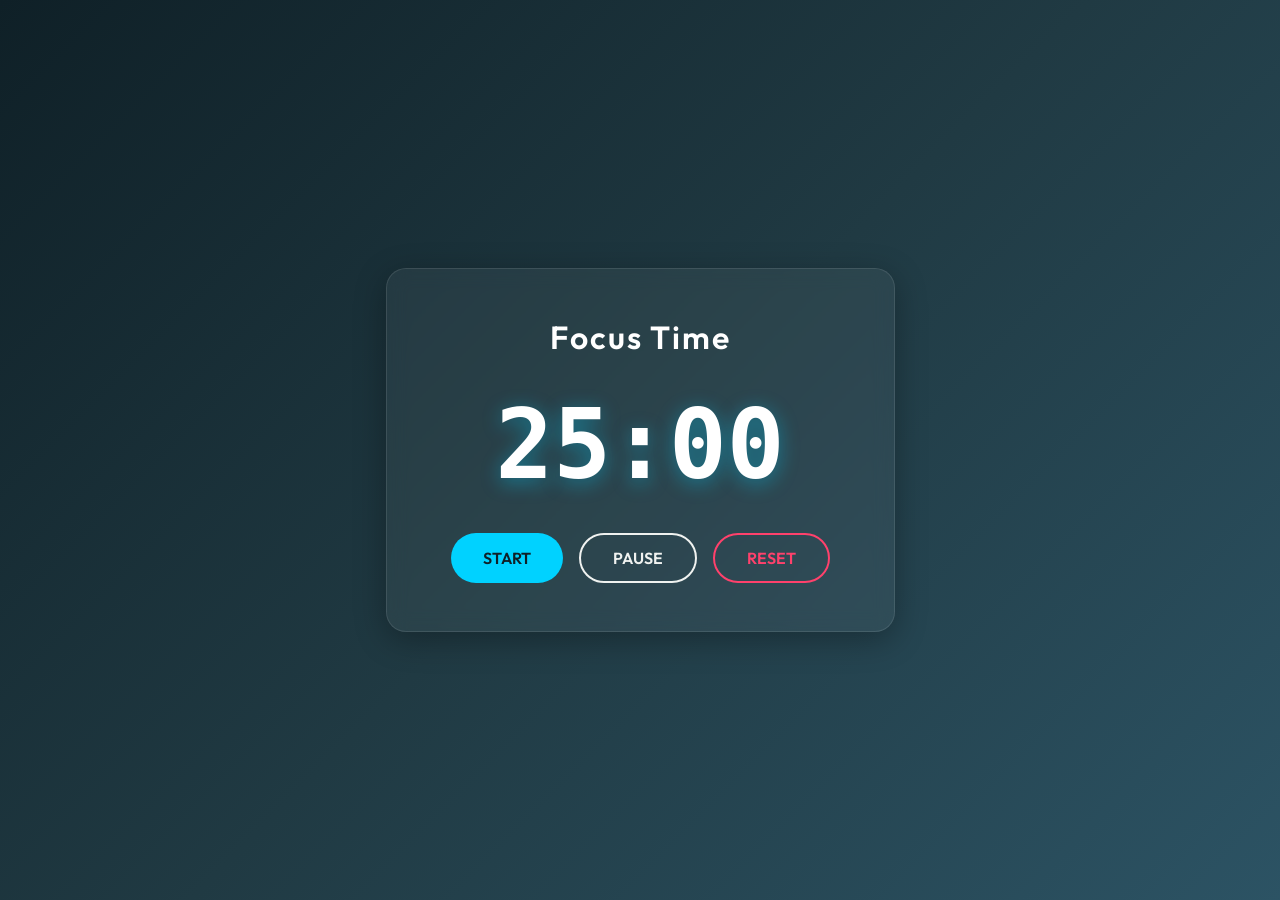
<file: 01-pomodoro-timer/index.html>
<!DOCTYPE html>
<html lang="en">
<head>
    <meta charset="UTF-8">
    <meta name="viewport" content="width=device-width, initial-scale=1.0">
    <title>Pomodoro Timer</title>
    <link rel="stylesheet" href="style.css">
    <link href="https://fonts.googleapis.com/css2?family=Outfit:wght@300;400;600;700&display=swap" rel="stylesheet">
</head>
<body>
    <div class="container">
        <h1>Focus Time</h1>
        <div class="timer-display" id="time">25:00</div>
        <div class="controls">
            <button id="start" class="btn primary">Start</button>
            <button id="pause" class="btn secondary">Pause</button>
            <button id="reset" class="btn danger">Reset</button>
        </div>
    </div>
    <script src="script.js"></script>
</body>
</html>
</file>
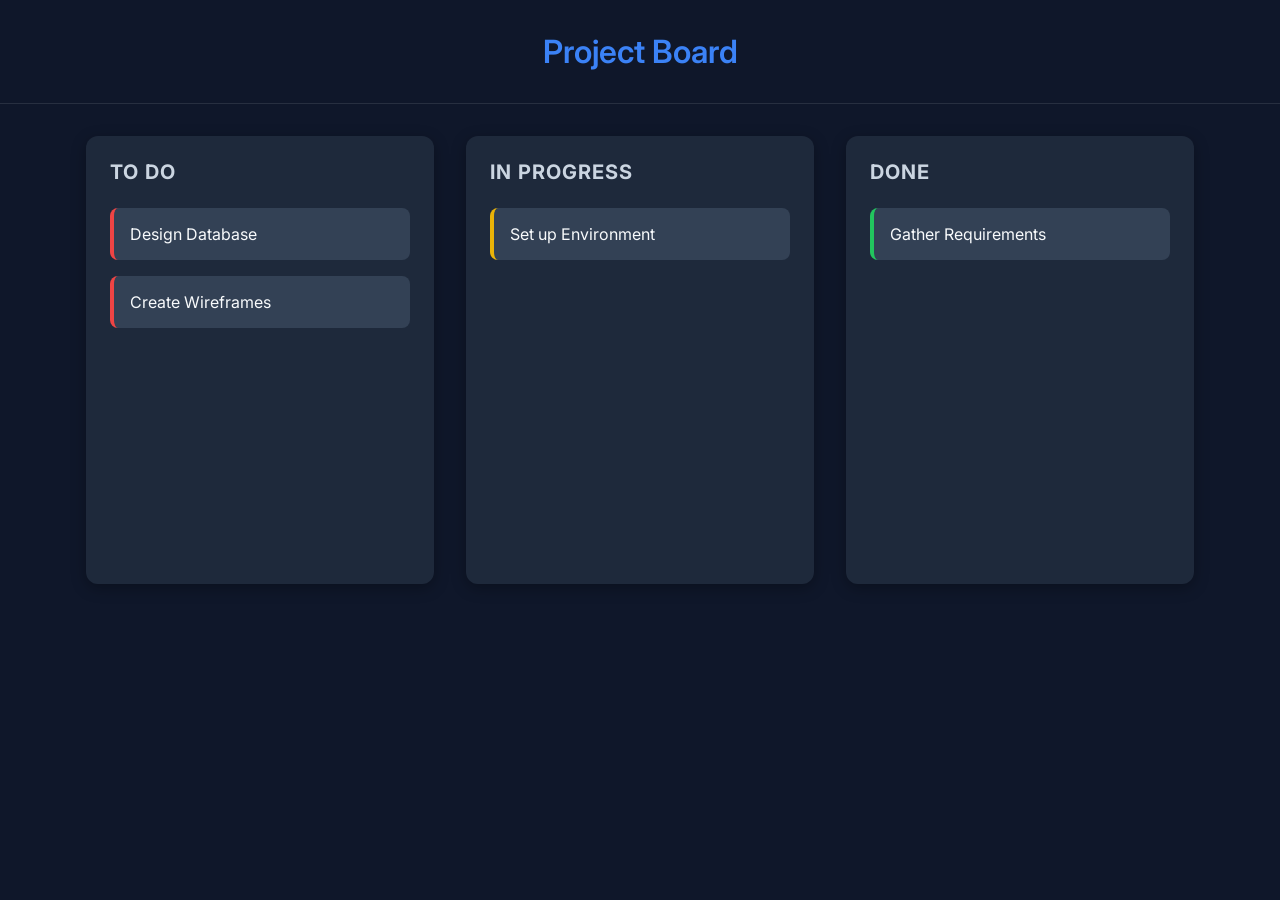
<file: 02-kanban-board/index.html>
<!DOCTYPE html>
<html lang="en">
<head>
    <meta charset="UTF-8">
    <meta name="viewport" content="width=device-width, initial-scale=1.0">
    <title>Modern Kanban Board</title>
    <link rel="stylesheet" href="style.css">
    <link href="https://fonts.googleapis.com/css2?family=Inter:wght@400;500;600&display=swap" rel="stylesheet">
</head>

<body>
    <header>
        <h1>Project Board</h1>
    </header>
    <div class="board">
        <div class="column" id="todo" ondrop="drop(event)" ondragover="allowDrop(event)">
            <h2>To Do</h2>
            <div class="task" draggable="true" ondragstart="drag(event)" id="task1">Design Database</div>
            <div class="task" draggable="true" ondragstart="drag(event)" id="task2">Create Wireframes</div>
        </div>
        <div class="column" id="in-progress" ondrop="drop(event)" ondragover="allowDrop(event)">
            <h2>In Progress</h2>
            <div class="task" draggable="true" ondragstart="drag(event)" id="task3">Set up Environment</div>
        </div>
        <div class="column" id="done" ondrop="drop(event)" ondragover="allowDrop(event)">
            <h2>Done</h2>
            <div class="task" draggable="true" ondragstart="drag(event)" id="task4">Gather Requirements</div>
        </div>
    </div>
    <script src="script.js"></script>
</body>

</html>
</file>
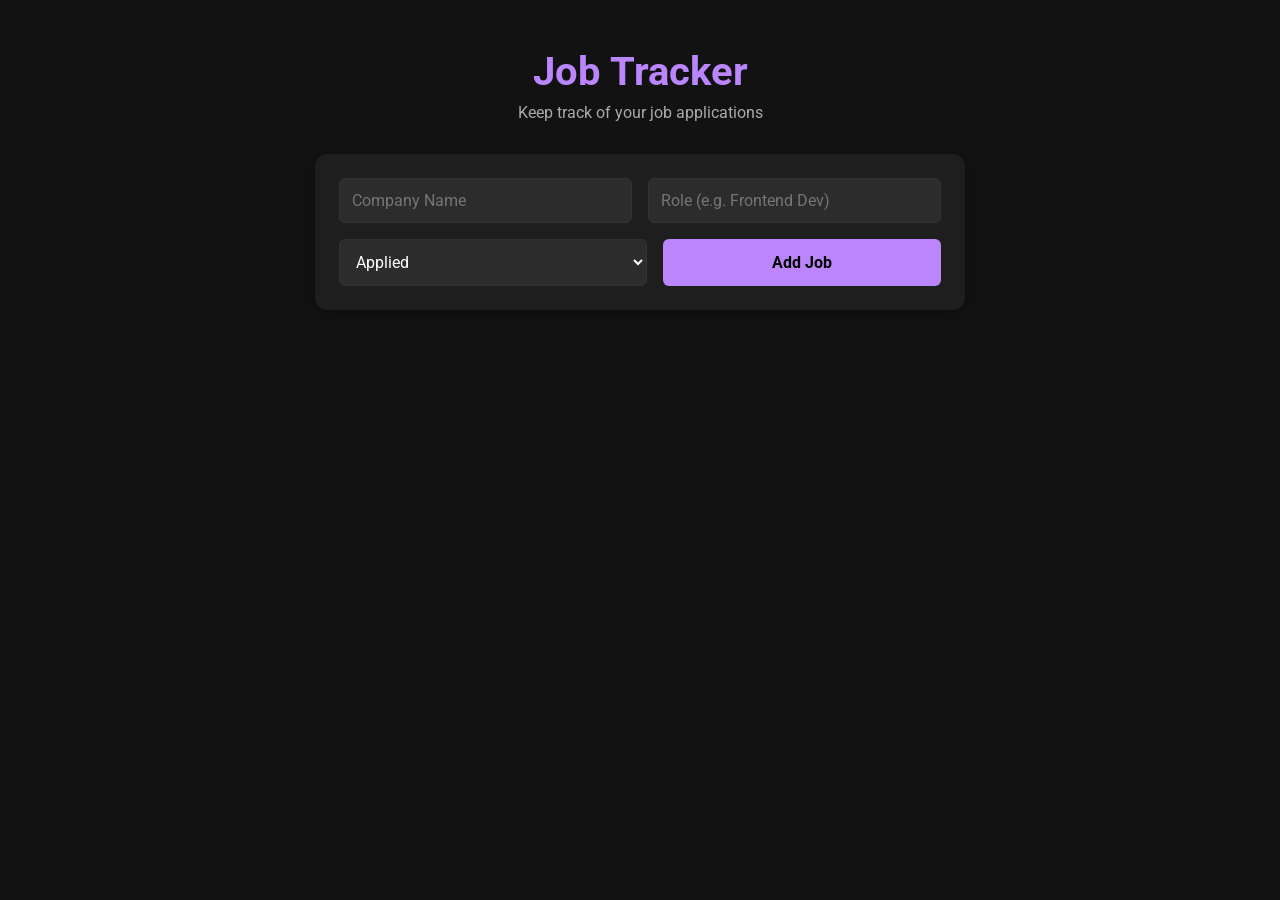
<file: 03-job-tracker/index.html>
<!DOCTYPE html>
<html lang="en">

<head>
    <meta charset="UTF-8">
    <meta name="viewport" content="width=device-width, initial-scale=1.0">
    <title>Job Application Tracker</title>
    <link rel="stylesheet" href="style.css">
    <link href="https://fonts.googleapis.com/css2?family=Roboto:wght@400;500;700&display=swap" rel="stylesheet">
</head>

<body>
    <div class="app-container">
        <header>
            <h1>Job Tracker</h1>
            <p>Keep track of your job applications</p>
        </header>

        <form id="job-form" class="job-form">
            <input type="text" id="company" placeholder="Company Name" required>
            <input type="text" id="role" placeholder="Role (e.g. Frontend Dev)" required>
            <select id="status">
                <option value="Applied">Applied</option>
                <option value="Interviewing">Interviewing</option>
                <option value="Offer">Offer</option>
                <option value="Rejected">Rejected</option>
            </select>
            <button type="submit">Add Job</button>
        </form>

        <ul class="job-list" id="job-list">
            <!-- Jobs will be rendered here -->
        </ul>
    </div>
    <script src="script.js"></script>
</body>

</html>
</file>
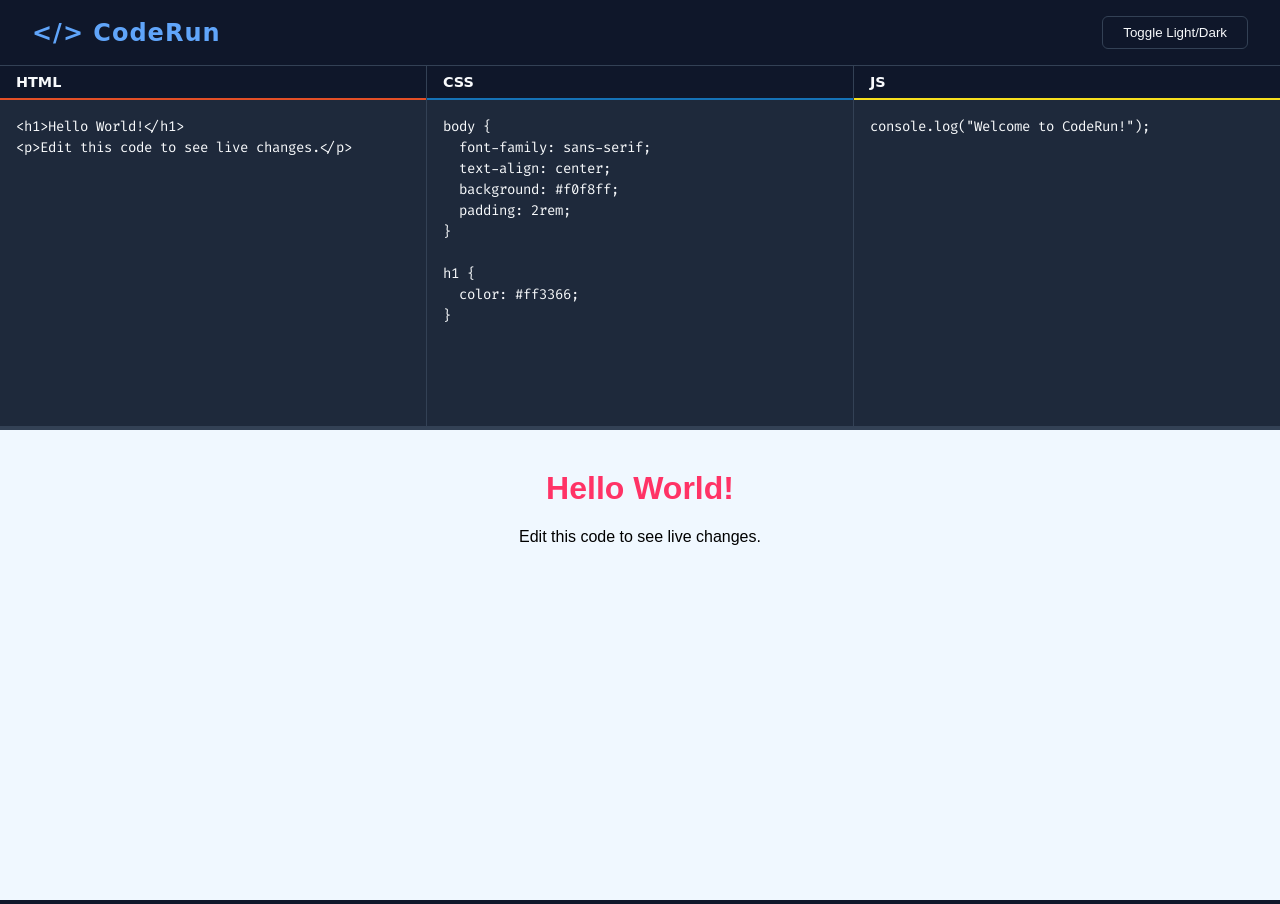
<file: 04-code-editor/index.html>
<!DOCTYPE html>
<html lang="en">
<head>
    <meta charset="UTF-8">
    <meta name="viewport" content="width=device-width, initial-scale=1.0">
    <title>Web Code Editor</title>
    <link rel="stylesheet" href="style.css">
    <link href="https://fonts.googleapis.com/css2?family=Fira+Code:wght@400;500&display=swap" rel="stylesheet">
</head>
<body class="dark-mode">
    <nav>
        <div class="logo">&lt;/&gt; CodeRun</div>
        <button id="theme-toggle" class="btn">Toggle Light/Dark</button>
    </nav>
    <div class="editor-container">
        <div class="pane">
            <div class="tab html-tab">HTML</div>
            <textarea id="html-code" spellcheck="false">&lt;h1&gt;Hello World!&lt;/h1&gt;
&lt;p&gt;Edit this code to see live changes.&lt;/p&gt;</textarea>
        </div>
        <div class="pane">
            <div class="tab css-tab">CSS</div>
            <textarea id="css-code" spellcheck="false">body {
  font-family: sans-serif;
  text-align: center;
  background: #f0f8ff;
  padding: 2rem;
}

h1 {
  color: #ff3366;
}</textarea>
        </div>
        <div class="pane">
            <div class="tab js-tab">JS</div>
            <textarea id="js-code" spellcheck="false">console.log("Welcome to CodeRun!");</textarea>
        </div>
    </div>
    <div class="output-container">
        <iframe id="output" title="Live Preview"></iframe>
    </div>
    <script src="script.js"></script>
</body>
</html>
</file>
<file: 01-pomodoro-timer/style.css>
:root {
    --bg-gradient: linear-gradient(135deg, #0f2027, #203a43, #2c5364);
    --glass-bg: rgba(255, 255, 255, 0.05);
    --glass-border: rgba(255, 255, 255, 0.1);
    --primary: #00d2ff;
    --primary-hover: #3a7bd5;
    --secondary: #f0f2f0;
    --danger: #ff416c;
}

body {
    margin: 0;
    font-family: 'Outfit', sans-serif;
    background: var(--bg-gradient);
    color: white;
    display: flex;
    justify-content: center;
    align-items: center;
    height: 100vh;
}

.container {
    background: var(--glass-bg);
    border: 1px solid var(--glass-border);
    backdrop-filter: blur(10px);
    -webkit-backdrop-filter: blur(10px);
    padding: 3rem 4rem;
    border-radius: 20px;
    text-align: center;
    box-shadow: 0 8px 32px rgba(0, 0, 0, 0.3);
}

h1 {
    margin-top: 0;
    font-weight: 600;
    font-size: 2rem;
    letter-spacing: 2px;
}

.timer-display {
    font-size: 6rem;
    font-weight: 700;
    margin: 2rem 0;
    text-shadow: 0 4px 20px rgba(0, 210, 255, 0.4);
    font-family: monospace;
}

.controls {
    display: flex;
    gap: 1rem;
    justify-content: center;
}

.btn {
    border: none;
    padding: 0.8rem 2rem;
    border-radius: 30px;
    font-size: 1rem;
    font-family: 'Outfit', sans-serif;
    font-weight: 600;
    cursor: pointer;
    transition: all 0.3s ease;
    text-transform: uppercase;
}

.btn:hover {
    transform: translateY(-2px);
    box-shadow: 0 5px 15px rgba(0, 0, 0, 0.3);
}

.btn.primary {
    background: var(--primary);
    color: #0f2027;
}

.btn.primary:hover {
    background: var(--primary-hover);
    color: white;
}

.btn.secondary {
    background: transparent;
    border: 2px solid var(--secondary);
    color: var(--secondary);
}

.btn.secondary:hover {
    background: var(--secondary);
    color: #0f2027;
}

.btn.danger {
    background: transparent;
    border: 2px solid var(--danger);
    color: var(--danger);
}

.btn.danger:hover {
    background: var(--danger);
    color: white;
}
</file>
<file: 02-kanban-board/style.css>
:root {
    --bg-color: #0f172a;
    --column-bg: #1e293b;
    --task-bg: #334155;
    --task-hover: #475569;
    --text-primary: #f8fafc;
    --text-secondary: #cbd5e1;
    --accent: #3b82f6;
}

body {
    margin: 0;
    font-family: 'Inter', sans-serif;
    background-color: var(--bg-color);
    color: var(--text-primary);
    min-height: 100vh;
    display: flex;
    flex-direction: column;
}

header {
    padding: 2rem;
    text-align: center;
    border-bottom: 1px solid rgba(255, 255, 255, 0.1);
}

h1 {
    margin: 0;
    font-weight: 600;
    color: var(--accent);
}

.board {
    display: flex;
    flex: 1;
    padding: 2rem;
    gap: 2rem;
    overflow-x: auto;
    align-items: flex-start;
    justify-content: center;
}

.column {
    background-color: var(--column-bg);
    border-radius: 12px;
    width: 300px;
    min-width: 300px;
    padding: 1.5rem;
    box-shadow: 0 4px 15px rgba(0, 0, 0, 0.3);
    min-height: 400px;
    transition: transform 0.2s;
}

.column h2 {
    margin-top: 0;
    font-size: 1.25rem;
    color: var(--text-secondary);
    margin-bottom: 1.5rem;
    text-transform: uppercase;
    letter-spacing: 1px;
}

.task {
    background-color: var(--task-bg);
    padding: 1rem;
    border-radius: 8px;
    margin-bottom: 1rem;
    cursor: grab;
    transition: background-color 0.2s, transform 0.1s, box-shadow 0.2s;
    border-left: 4px solid transparent;
}

.task:hover {
    background-color: var(--task-hover);
    box-shadow: 0 4px 12px rgba(0, 0, 0, 0.2);
}

.task:active {
    cursor: grabbing;
}

.column#todo .task {
    border-left-color: #ef4444;
}

.column#in-progress .task {
    border-left-color: #eab308;
}

.column#done .task {
    border-left-color: #22c55e;
}
</file>
<file: 03-job-tracker/style.css>
:root {
    --bg-dark: #121212;
    --surface: #1e1e1e;
    --primary: #bb86fc;
    --on-primary: #000000;
    --text: #ffffff;
    --text-muted: #aaaaaa;
}

body {
    margin: 0;
    font-family: 'Roboto', sans-serif;
    background-color: var(--bg-dark);
    color: var(--text);
    display: flex;
    justify-content: center;
    padding: 3rem 1rem;
}

.app-container {
    width: 100%;
    max-width: 650px;
}

header {
    margin-bottom: 2rem;
    text-align: center;
}

h1 {
    color: var(--primary);
    margin: 0 0 0.5rem 0;
    font-size: 2.5rem;
}

p {
    margin: 0;
    color: var(--text-muted);
}

.job-form {
    display: flex;
    gap: 1rem;
    margin-bottom: 2.5rem;
    background: var(--surface);
    padding: 1.5rem;
    border-radius: 12px;
    flex-wrap: wrap;
    box-shadow: 0 4px 15px rgba(0, 0, 0, 0.3);
}

input,
select,
button {
    padding: 0.75rem;
    border-radius: 6px;
    border: 1px solid #333;
    background: #2c2c2c;
    color: white;
    font-family: inherit;
    font-size: 1rem;
}

input:focus,
select:focus {
    outline: none;
    border-color: var(--primary);
}

input[type="text"] {
    flex: 1 1 200px;
}

select {
    flex: 1 1 130px;
}

button {
    background: var(--primary);
    color: var(--on-primary);
    font-weight: bold;
    cursor: pointer;
    border: none;
    flex: 1 1 100px;
    transition: opacity 0.2s, transform 0.1s;
}

button:hover {
    opacity: 0.9;
    transform: translateY(-1px);
}

.job-list {
    list-style: none;
    padding: 0;
    margin: 0;
    display: flex;
    flex-direction: column;
    gap: 1rem;
}

.job-item {
    background: var(--surface);
    padding: 1.25rem 1.5rem;
    border-radius: 10px;
    display: flex;
    justify-content: space-between;
    align-items: center;
    border-left: 5px solid gray;
    box-shadow: 0 2px 8px rgba(0, 0, 0, 0.2);
}

.job-item.Applied {
    border-color: #3498db;
}

.job-item.Interviewing {
    border-color: #f1c40f;
}

.job-item.Offer {
    border-color: #2ecc71;
}

.job-item.Rejected {
    border-color: #e74c3c;
}

.job-info h3 {
    margin: 0 0 0.35rem 0;
    font-size: 1.25rem;
}

.job-info p {
    margin: 0;
    font-size: 0.9rem;
    color: var(--text-muted);
}

.delete-btn {
    background: transparent;
    color: #ff5252;
    border: 1px solid #ff5252;
    padding: 0.5rem 1rem;
    flex: 0 0 auto;
    border-radius: 6px;
}

.delete-btn:hover {
    background: #ff5252;
    color: white;
    transform: none;
    opacity: 1;
}
</file>
<file: 04-code-editor/style.css>
:root {
    --bg: #ffffff;
    --text: #333333;
    --pane-bg: #f8f9fa;
    --border: #e2e8f0;
    --nav-bg: #f1f5f9;
    --accent: #3b82f6;

    --tab-html: #e34f26;
    --tab-css: #1572b6;
    --tab-js: #f7df1e;
}

body.dark-mode {
    --bg: #0f172a;
    --text: #f8fafc;
    --pane-bg: #1e293b;
    --border: #334155;
    --nav-bg: #0f172a;
    --accent: #60a5fa;
}

body {
    margin: 0;
    font-family: 'Segoe UI', system-ui, sans-serif;
    background-color: var(--bg);
    color: var(--text);
    display: flex;
    flex-direction: column;
    height: 100vh;
    transition: background-color 0.3s, color 0.3s;
}

nav {
    display: flex;
    justify-content: space-between;
    align-items: center;
    padding: 1rem 2rem;
    background-color: var(--nav-bg);
    border-bottom: 1px solid var(--border);
}

.logo {
    font-size: 1.5rem;
    font-weight: bold;
    color: var(--accent);
    letter-spacing: 1px;
}

.btn {
    background: transparent;
    color: var(--text);
    border: 1px solid var(--border);
    padding: 0.5rem 1.25rem;
    border-radius: 6px;
    font-weight: 500;
    cursor: pointer;
    transition: all 0.2s;
}

.btn:hover {
    background: var(--accent);
    color: #fff;
    border-color: var(--accent);
}

.editor-container {
    display: flex;
    height: 40vh;
    border-bottom: 4px solid var(--border);
}

.pane {
    flex: 1;
    display: flex;
    flex-direction: column;
    border-right: 1px solid var(--border);
}

.pane:last-child {
    border-right: none;
}

.tab {
    background: var(--nav-bg);
    padding: 0.5rem 1rem;
    font-weight: 600;
    font-size: 0.9rem;
    border-bottom: 2px solid transparent;
    color: var(--text);
}

.html-tab {
    border-bottom-color: var(--tab-html);
}

.css-tab {
    border-bottom-color: var(--tab-css);
}

.js-tab {
    border-bottom-color: var(--tab-js);
}

textarea {
    flex: 1;
    background-color: var(--pane-bg);
    color: var(--text);
    border: none;
    padding: 1rem;
    font-family: 'Fira Code', monospace;
    font-size: 14px;
    line-height: 1.5;
    resize: none;
}

textarea:focus {
    outline: none;
}

.output-container {
    flex: 1;
    background: #fff;
    /* White background for the output iframe to simulate a fresh browser window */
}

iframe {
    width: 100%;
    height: 100%;
    border: none;
}
</file>
